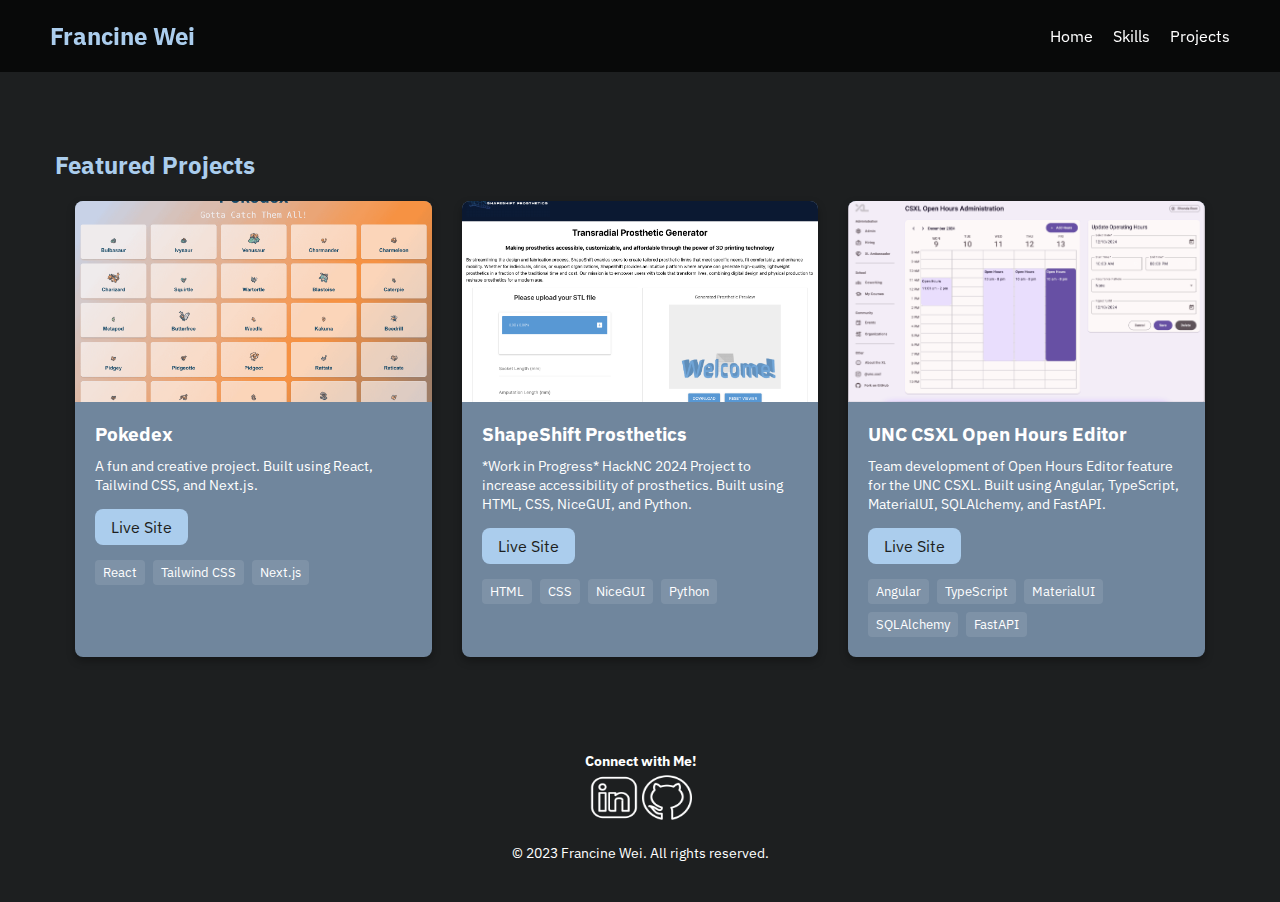
<file: projects.html>
<!DOCTYPE html>
<html lang="en">

<head>
    <meta charset="UTF-8">
    <meta name="viewport" content="width=device-width, initial-scale=1.0">
    <title>Francine Wei Portfolio</title>
    <link rel="stylesheet" href="styles.css">
</head>

<body>
    <header class="section">
        <nav class="navbar">
            <div class="logo">Francine Wei</div>
            <ul class="nav-links">
                <li><a href="index.html">Home</a></li>
                <li><a href="skills.html">Skills</a></li>
                <li><a href="projects.html">Projects</a></li>
            </ul>
        </nav>
    </header>
    <main>
        <section class="projectSection">
            <h2 class="sectionheader">Featured Projects</h2>
            <div class="projects">
                <div class="project-card">
                    <img src="images/pokedex.png" alt="Pokedex Website" class="project-image">
                    <div class="project-content">
                        <h3>Pokedex</h3>
                        <p>A fun and creative project. Built using React, Tailwind CSS, and Next.js.</p>
                        <div class="project-links">
                            <a href="https://a05-pokedex-francinew6.vercel.app/" class="project-link">Live Site</a>
                        </div>
                        <div class="tech-stack">
                            <span class="tech-tag">React</span>
                            <span class="tech-tag">Tailwind CSS</span>
                            <span class="tech-tag">Next.js</span>
                        </div>
                    </div>
                </div>
                <div class="project-card">
                    <img src="images/shapeshift.png" alt="ShapeShift Prosthetics Website" class="project-image">
                    <div class="project-content">
                        <h3>ShapeShift Prosthetics</h3>
                        <p>*Work in Progress* HackNC 2024 Project to increase accessibility of prosthetics. Built using HTML, CSS, NiceGUI, and Python.</p>
                        <div class="project-links">
                            <a href="https://vtktest-jrose17.apps.cloudapps.unc.edu/" class="project-link">Live Site</a>
                        </div>
                        <div class="tech-stack">
                            <span class="tech-tag">HTML</span>
                            <span class="tech-tag">CSS</span>
                            <span class="tech-tag">NiceGUI</span>
                            <span class="tech-tag">Python</span>
                        </div>
                    </div>
                </div>
                <div class="project-card">
                    <img src="images/edit-hours.png" alt="UNC CSXL Website" class="project-image">
                    <div class="project-content">
                        <h3>UNC CSXL Open Hours Editor</h3>
                        <p>Team development of Open Hours Editor feature for the UNC CSXL. Built using Angular, TypeScript, MaterialUI, SQLAlchemy, and FastAPI.</p>
                        <div class="project-links">
                            <a href="https://csxl.unc.edu/" class="project-link">Live Site</a>
                        </div>
                        <div class="tech-stack">
                            <span class="tech-tag">Angular</span>
                            <span class="tech-tag">TypeScript</span>
                            <span class="tech-tag">MaterialUI</span>
                            <span class="tech-tag">SQLAlchemy</span>
                            <span class="tech-tag">FastAPI</span>
                        </div>
                    </div>
                </div>
            </div>
        </section>
    </main>
    <footer id="contact">
        <h4>Connect with Me!</h4>
        <a href="https://www.linkedin.com/in/francinewei/"><img src="images/linkedin.png" alt="LinkedIn Logo"></a>
        <a href="https://github.com/francinew6"><img src="images/github.png" alt="GitHub Logo"></a>
        <p>&copy; 2023 Francine Wei. All rights reserved.</p>
    </footer>
</body>

</html>
</file>
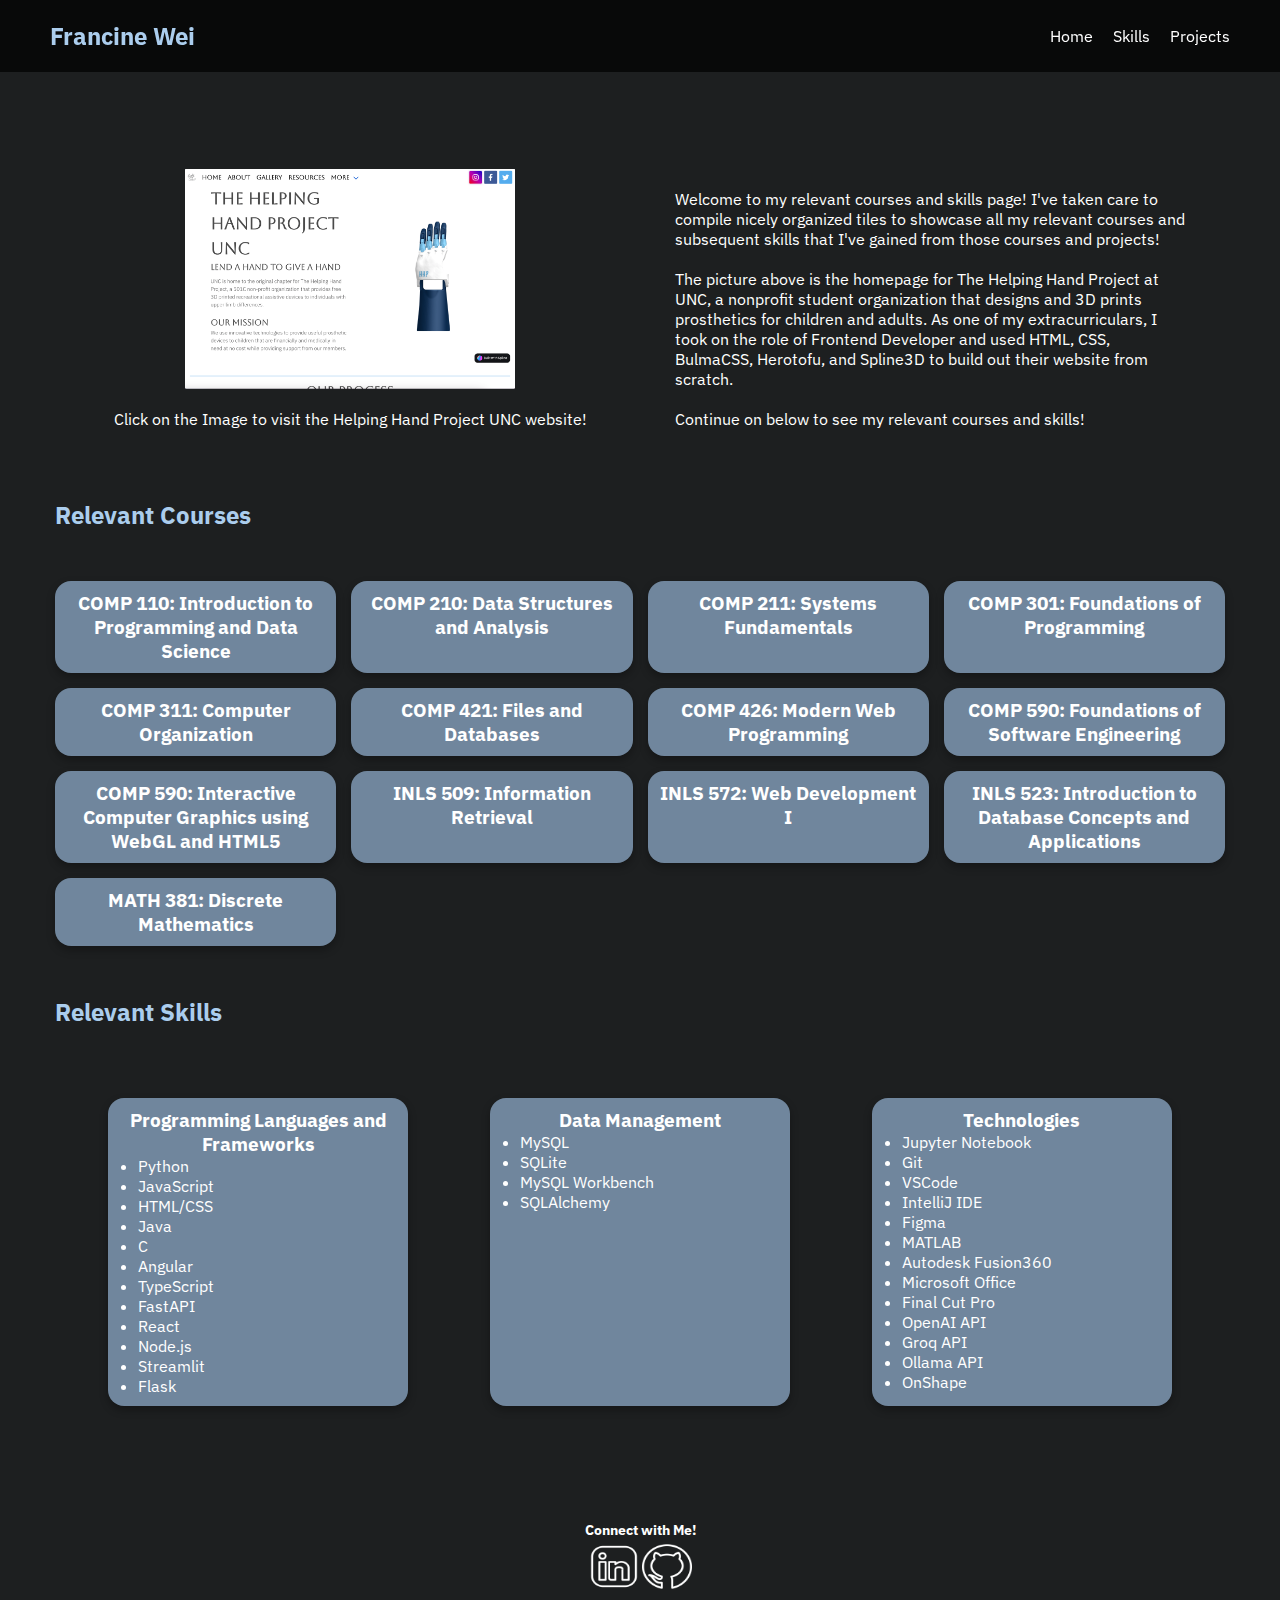
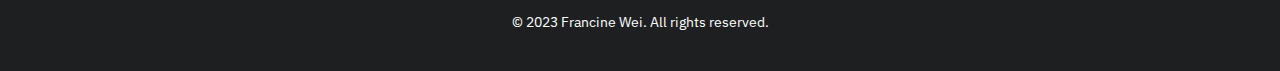
<file: skills.html>
<!DOCTYPE html>
<html lang="en">

<head>
    <meta charset="UTF-8">
    <meta name="viewport" content="width=device-width, initial-scale=1.0">
    <title>Francine Wei Portfolio</title>
    <link rel="stylesheet" href="styles.css">
</head>

<body>
    <header class="section">
        <nav class="navbar">
            <div class="logo">Francine Wei</div>
            <ul class="nav-links">
                <li><a href="index.html">Home</a></li>
                <li><a href="skills.html">Skills</a></li>
                <li><a href="projects.html">Projects</a></li>
            </ul>
        </nav>
    </header>
    <main>
        <section class="skillSection">
            <div class="skill-intro">
                <div class="skill-image">
                    <a href="https://www.unc-hhp.org/"><img src="images/hhp.png" alt="The Helping Hand Project Website Screenshot" class="skillImage"></a>
                    <p class="caption">Click on the Image to visit the Helping Hand Project UNC website!</p>
                </div>
                <div class="skill-text">
                    <p>Welcome to my relevant courses and skills page! I've taken care to compile nicely organized tiles to showcase all my relevant courses and subsequent skills that I've gained from those courses and projects!</p>
                    <p>The picture above is the homepage for The Helping Hand Project at UNC, a nonprofit student organization that designs and 3D prints prosthetics for children and adults. As one of my extracurriculars, I took on the role of Frontend Developer and used HTML, CSS, BulmaCSS, Herotofu, and Spline3D to build out their website from scratch.</p>
                    <p>Continue on below to see my relevant courses and skills!</p>
                </div>
            </div>
            <h2 class="sectionheader">Relevant Courses</h2>
            <div class="classes">
                <div class="card">
                  <h3>COMP 110: Introduction to Programming and Data Science</h3>
                </div>
                <div class="card">
                  <h3>COMP 210: Data Structures and Analysis</h3>
                </div>
                <div class="card">
                  <h3>COMP 211: Systems Fundamentals</h3>
                </div>
                <div class="card">
                  <h3>COMP 301: Foundations of Programming</h3>
                </div>
                <div class="card">
                  <h3>COMP 311: Computer Organization</h3>
                </div>
                <div class="card">
                  <h3>COMP 421: Files and Databases</h3>
                </div>
                <div class="card">
                  <h3>COMP 426: Modern Web Programming</h3>
                </div>
                <div class="card">
                  <h3>COMP 590: Foundations of Software Engineering</h3>
                </div>
                <div class="card">
                  <h3>COMP 590: Interactive Computer Graphics using WebGL and HTML5</h3>
                </div>
                <div class="card">
                  <h3>INLS 509: Information Retrieval</h3>
                </div>
                <div class="card">
                  <h3>INLS 572: Web Development I</h3>
                </div>
                <div class="card">
                  <h3>INLS 523: Introduction to Database Concepts and Applications</h3>
                </div>
                <div class="card">
                  <h3>MATH 381: Discrete Mathematics</h3>
                </div>
              </div>
              <h2 class="sectionheader">Relevant Skills</h2>
              <div class="classes skills">
                <div class="card">
                  <h3>Programming Languages and Frameworks</h3>
                  <ul>
                    <li>Python</li>
                    <li>JavaScript</li>
                    <li>HTML/CSS</li>
                    <li>Java</li>
                    <li>C</li>
                    <li>Angular</li>
                    <li>TypeScript</li>
                    <li>FastAPI</li>
                    <li>React</li>
                    <li>Node.js</li>
                    <li>Streamlit</li>
                    <li>Flask</li>
                  </ul>
                </div>
                <div class="card">
                  <h3>Data Management</h3>
                  <ul>
                    <li>MySQL</li>
                    <li>SQLite</li>
                    <li>MySQL Workbench</li>
                    <li>SQLAlchemy</li>
                  </ul>
                </div>
                <div class="card">
                  <h3>Technologies</h3>
                  <ul>
                    <li>Jupyter Notebook</li>
                    <li>Git</li>
                    <li>VSCode</li>
                    <li>IntelliJ IDE</li>
                    <li>Figma</li>
                    <li>MATLAB</li>
                    <li>Autodesk Fusion360</li>
                    <li>Microsoft Office</li>
                    <li>Final Cut Pro</li>
                    <li>OpenAI API</li>
                    <li>Groq API</li>
                    <li>Ollama API</li>
                    <li>OnShape</li>
                  </ul>
                </div>
              </div>
        </section>
    </main>
    <footer id="contact">
        <h4>Connect with Me!</h4>
        <a href="https://www.linkedin.com/in/francinewei/"><img src="images/linkedin.png" alt="LinkedIn Logo"></a>
        <a href="https://github.com/francinew6"><img src="images/github.png" alt="GitHub Logo"></a>
        <p>&copy; 2023 Francine Wei. All rights reserved.</p>
    </footer>
</body>

</html>
</file>
<file: styles.css>
@import url("https://fonts.googleapis.com/css2?family=IBM+Plex+Sans:ital,wght@0,100;0,300;1,400&display=swap");

* {
    margin: 0;
    padding: 0;
    box-sizing: border-box;
}

body {
    font-family: "IBM Plex Sans", sans-serif;
    color: #fff;
    background-color: #1D1F20;
    margin: 0;
}

.header {
    height: 100vh;
    background:
        linear-gradient(to top, rgba(0, 0, 0, 0.7), rgba(0, 0, 0, 0)),
        url('images/backdrop.JPG') no-repeat center center/cover;
    display: flex;
    flex-direction: column;
    justify-content: center;
    align-items: center;
    text-align: center;
    position: relative;
    overflow: hidden;
    color: #fff;
    padding: 20px;
}

.section {
    padding-bottom: 5%;

}

.navbar {
    display: flex;
    justify-content: space-between;
    align-items: center;
    padding: 20px 50px;
    background: rgba(0, 0, 0, 0.7);
    position: fixed;
    width: 100%;
    top: 0;
    z-index: 100;
}

.navbar .logo {
    font-size: 1.5rem;
    font-weight: bold;
    color: #ABCDED;
}

.navbar .nav-links {
    list-style: none;
    display: flex;
    gap: 20px;
}

.navbar .nav-links li a {
    color: #fff;
    text-decoration: none;
    font-size: 1rem;
    transition: color 0.3s ease;
}

.navbar .nav-links li a:hover {
    color: #00aced;
}

.header-content {
    padding: 20px;
    max-width: 90%;
    display: flex;
    flex-direction: column;
    align-items: center;
    justify-content: center;
    margin: 0 auto;
}

.header-content h1 {
    font-size: 3rem;
    margin-bottom: 20px;
    text-shadow: 2px 2px 10px rgba(0, 0, 0, 0.7);
    line-height: 1.2;
}

.header-content p {
    font-size: 1.2rem;
    line-height: 1.5;
    text-shadow: 1px 1px 5px rgba(0, 0, 0, 0.7);
    margin: 10px 0;
}

.header-content img {
    display: block;
    margin: 20px auto;
    width: 30%;
    min-width: 200px;
    max-width: 300px;
    border-radius: 16px;
    border: 5px solid white;
}

.about-section .header-content img {
    width: 70%;
    max-width: 600px;
    min-width: 300px;
}

header h1 {
    margin-top: 20px;
}

header img {
    margin-bottom: 20px;
}

@media (max-width: 768px) {
    .navbar {
        padding: 10px 20px;
        justify-content: space-between;
        align-items: center;
    }

    .nav-links {
        gap: 15px;
        margin: 0;
        font-size: 0.9rem;
    }

    .header-content {
        max-width: 100%;
        padding: 10px;
    }

    .header-content h1 {
        font-size: 2rem;
    }

    .header-content p {
        font-size: 1rem;
    }

    .card {
        width: calc(50% - 15px);
    }

    .skillImage {
        width: 80%;
        min-width: 250px;
    }

    section {
        padding: 20px;
    }

    .project-card {
        max-width: 600px;
        width: calc(100% - 40px);
        margin: 0 20px;
    }

    .project-image {
        aspect-ratio: 16/9;
    }

    .projects {
        padding: 10px 0;
    }

    .project-content h3 {
        font-size: 1.1rem;
    }

    .project-content p {
        font-size: 0.85rem;
    }

    .tech-tag {
        font-size: 0.75rem;
    }

    iframe {
        height: 600px;
    }

    .header-content img {
        width: 40%;
        min-width: 180px;
    }

    .about-section .header-content img {
        width: 80%;
        min-width: 280px;
    }
}

@media (max-width: 480px) {
    .navbar {
        padding: 10px;
    }

    .nav-links {
        gap: 10px;
        font-size: 0.8rem;
    }

    .classes {
        margin: 10px 0;
        padding: 0;
        grid-template-columns: 1fr;
        width: 100%;
    }

    .card {
        width: 90%;
        min-width: auto;
        margin: 0 auto;
    }

    .skillImage {
        width: 90%;
        min-width: 200px;
    }

    .project-card {
        width: 90%;
        margin: 0 auto;
    }

    .project-content {
        padding: 15px;
    }

    .project-content h3 {
        font-size: 1rem;
    }

    .project-content p {
        display: none;
    }

    .tech-tag {
        font-size: 0.7rem;
        padding: 3px 6px;
    }

    .project-link {
        font-size: 0.8rem;
        padding: 6px 12px;
    }

    .project-links {
        margin: 10px 0;
    }

    iframe {
        height: 500px;
    }

    .header-content {
        padding: 5px;
    }

    .header-content img {
        width: 50%;
        min-width: 150px;
    }

    .about-section .header-content img {
        width: 90%;
        min-width: 250px;
    }

    .projects {
        padding: 10px 0;
        margin: 0;
        width: 100%;
    }
}

footer {
    text-align: center;
    padding: 20px;
    font-size: 14px;
}

section {
    margin: 5px;
    padding: 50px;
}

p {
    margin: 20px;
}

.sectionheader {
    color: #ABCDED;
}

.resume {
    display: flex;
    justify-content: center;
    align-items: center;
    width: 100%;
    margin: 20px 0;
    text-align: center;
    margin: 2rem 0;
}

iframe {
    width: 100%;
    height: 800px;
    border: none;
    max-width: 1000px;
}

#contact img {
    padding-top: 5px;
    width: 50px;
    height: 50px;
    filter: brightness(0) invert(1);
}

.skillSection {
    display: grid;
    grid-template-columns: 1fr;
    gap: 30px;
    padding-top: 80px;
}

.skill-intro {
    display: grid;
    grid-template-columns: 1fr 1fr;
    gap: 30px;
    align-items: center;
    padding: 20px;
}

.classes {
    display: grid;
    grid-template-columns: repeat(auto-fit, minmax(250px, 1fr));
    gap: 15px;
    margin: 20px auto;
    justify-items: center;
    width: 100%;
}

.skills {
    padding: 20px;
}

.card {
    background-color: #70869D;
    color: white;
    box-shadow: 0 4px 8px 0 rgba(0,0,0,0.3);
    width: 100%;
    max-width: 300px;
    text-align: center;
    border-radius: 16px;
    overflow: hidden;
    padding: 10px;
}

.card ul {
    text-align: left;
    margin: 0;
    padding-left: 20px;
}

.skillImage {
    display: block;
    margin-left: auto;
    margin-right: auto;
    width: 60%;
    max-width: 800px;
    min-width: 300px;
}

.caption {
    text-align: center;
}

.projectSection {
    display: flex;
    flex-direction: column;
    padding-top: 80px;
}

.projects {
    display: grid;
    grid-template-columns: repeat(auto-fit, minmax(350px, 1fr));
    gap: 30px;
    padding: 20px;
    width: 100%;
    margin: 0 auto;
}

.project-card {
    background-color: #70869D;
    border-radius: 8px;
    overflow: hidden;
    width: 100%;
    max-width: 400px;
    box-shadow: 0 4px 8px 0 rgba(0,0,0,0.3);
    transition: transform 0.3s ease;
    display: flex;
    flex-direction: column;
}

.project-card:hover {
    transform: translateY(-5px);
}

.project-image {
    width: 100%;
    aspect-ratio: 16/9;
    object-fit: cover;
}

.project-content {
    padding: 20px;
}

.project-content h3 {
    color: white;
    margin-bottom: 10px;
}

.project-content p {
    color: white;
    margin: 10px 0;
    font-size: 0.9rem;
}

.project-links {
    margin: 15px 0;
}

.project-link {
    display: inline-block;
    padding: 8px 16px;
    background-color: #ABCDED;
    color: #1D1F20;
    text-decoration: none;
    border-radius: 8px;
    margin-right: 10px;
    transition: background-color 0.3s ease;
}

.project-link:hover {
    background-color: #00aced;
    color: white;
}

.tech-stack {
    display: flex;
    flex-wrap: wrap;
    gap: 8px;
    margin-top: 15px;
}

.tech-tag {
    background-color: rgba(255, 255, 255, 0.1);
    padding: 4px 8px;
    border-radius: 4px;
    font-size: 0.8rem;
}

/* Home page specific layout */
.about-section {
    display: grid;
    grid-template-columns: 1fr 1fr;
    gap: 30px;
    padding: 20px;
    align-items: center;
}

.about-content {
    padding: 20px;
}

.resume-section {
    display: flex;
    flex-direction: column;
    align-items: center;
    padding: 20px;
}

.map-section {
    display: flex;
    flex-direction: column;
    align-items: center;
    padding: 2rem 0;
}

.map-section p {
    width: 100%;
    max-width: 800px;
    margin: 0 auto 2rem auto;
    text-align: center;
}

.map-section h2 {
    margin-bottom: 2rem;
}

#ncmap {
    height: 400px;
    width: 100%;
    max-width: 800px;
    margin: 0 auto;
    border-radius: 8px;
    box-shadow: 0 2px 4px rgba(0,0,0,0.1);
}

.download-button {
    display: inline-block;
    padding: 12px 24px;
    background-color: #4a90e2;
    color: white;
    text-decoration: none;
    border-radius: 6px;
    font-weight: 600;
    transition: background-color 0.3s ease;
}

.download-button:hover {
    background-color: #357abd;
}

@media (max-width: 768px) {
    .about-section {
        grid-template-columns: 1fr;
    }

    .skill-intro {
        grid-template-columns: 1fr;
    }

    .classes {
        grid-template-columns: repeat(auto-fit, minmax(200px, 1fr));
    }

    .projects {
        grid-template-columns: 1fr;
    }
}
</file>
